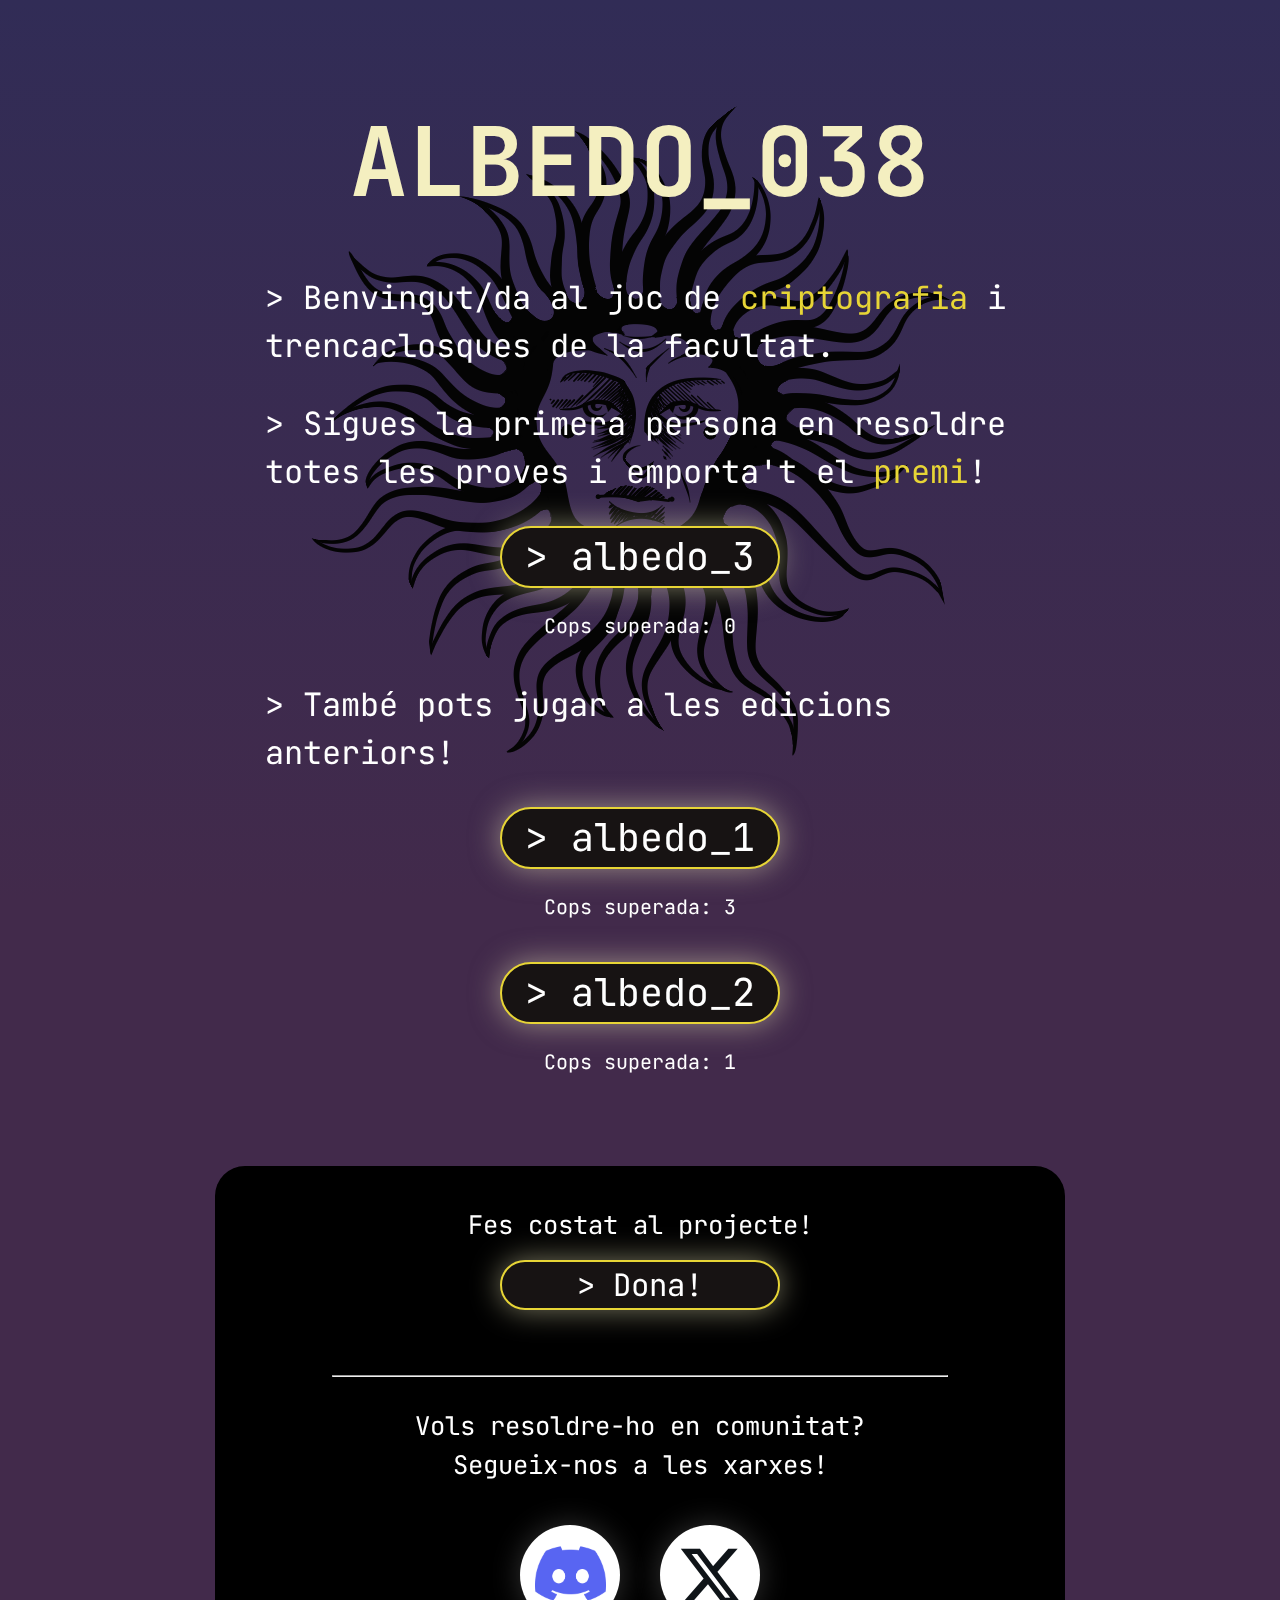
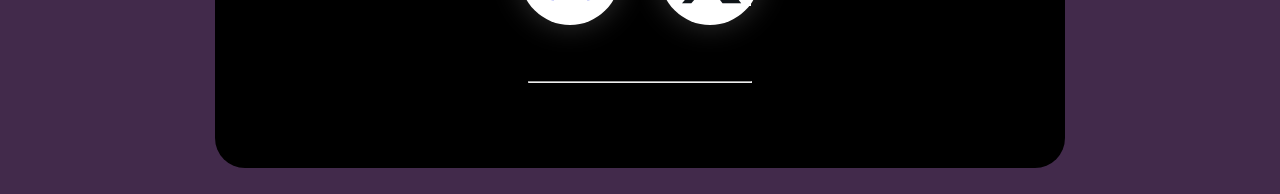
<file: index.html>
<!DOCTYPE html>
<html>
<head>
    <link href="https://fonts.googleapis.com/css?family=Roboto+Mono&display=swap" rel="stylesheet" />
    <link href="https://fonts.googleapis.com/css?family=JetBrains+Mono&display=swap" rel="stylesheet" />
    <link href="./css/main.css" rel="stylesheet" />
    <title>Albedo_038</title>
    <link rel="icon" href="./images/favicon.png">
</head>
<!-- Google tag (gtag.js) -->
<script async src="https://www.googletagmanager.com/gtag/js?id=G-PJBH20SHXK"></script>
<script>
    window.dataLayer = window.dataLayer || [];
    function gtag(){dataLayer.push(arguments);}
    gtag('js', new Date());
    
    gtag('config', 'G-PJBH20SHXK');
</script>
<body>
    <div class="background">
        <div class="background_photo"></div>
    </div>
    <div class="title">
        ALBEDO_038
    </div>
    <div class="text_body">
        <div class="body_text_content">
            > Benvingut/da al joc de <span class="text_highlight">criptografia</span> i trencaclosques de la facultat.
        </div>
        <div class="body_text_content">
            > Sigues la primera persona en resoldre totes les proves i emporta't el <span
            class="text_highlight">premi</span>!
        </div>
        <a class="button_a" href="https://albedo038-3ed.blogspot.com/" target="_blank">
            <div class="button">
                > albedo_3
            </div>
        </a>
        <div class="button_footer">
            Cops superada: 0
        </div>
        <div class="body_text_content">
            > També pots jugar a les edicions anteriors!
        </div>
        <a class="button_a" href="https://welcomealbedo038.blogspot.com/" target="_blank">
            <div class="button">
                > albedo_1
            </div>
        </a>
        <div class="button_footer">
            Cops superada: 3
        </div>
        <a class="button_a" href="https://albedo2/colors038.html" target="_blank">
            <div class="button">
                > albedo_2
            </div>
        </a>
        <div class="button_footer">
            Cops superada: 1
        </div>
        </a>
    </div>
    <div class="footer_box">
        <div class="centered_text">
            Fes costat al projecte!
        </div>
        <a class="button_a" href="https://donate.stripe.com/5kAcOe7pM46PcRW5kk" target="_blank">
            <div class="button">
                > Dona!
            </div>
        </a>
        <hr class="horizontal_line">
        <div class="centered_text">
            Vols resoldre-ho en comunitat?
        </div>
        <div class="centered_text">
            Segueix-nos a les xarxes!
        </div>
        <div class="social_media">
            <div class="social_media_list">
                <a href="https://discord.gg/pzNV6HfQ" target="_blank">
                    <div class="social_media_button">
                        <div class="discord_icon"></div>
                    </div>
                </a>
                <a href="https://twitter.com/Albedo_038_UB" target="_blank">
                    <div class="social_media_button">
                        <div class="twitter_icon"></div>
                    </div>
                </a>
            </div>
            <!-- <div class="social_media_text">
                Croma
            </div>
            <div class="social_media_list">
                <a href="https://discord.gg/NszwCS3gtX" target="_blank">
                    <div class="social_media_button">
                        <div class="discord_icon"></div>
                    </div>
                </a>
                <a href="https://instagram.com/croma.ub?igshid=YmMyMTA2M2Y=" target="_blank">
                    <div class="social_media_button">
                        <div class="instagram_icon"></div>
                    </div>
                </a>
                <a href="https://chat.whatsapp.com/LnYwAHBZp1NG6xYyUr1DCN" target="_blank">
                    <div class="social_media_button">
                        <div class="whatsapp_magic_icon"></div>
                    </div>
                </a>
                <a href="https://chat.whatsapp.com/F9s7vxtluvd5n0NdEnGFsw" target="_blank">
                    <div class="social_media_button">
                        <div class="whatsapp_rol_icon"></div>
                    </div>
                </a>
            </div>
        </div> -->
        <hr class="horizontal_line">
        <!-- <div class="sponsor_text">
            Amb el suport de
        </div>
        <div class="croma_photo"></div>
        <div class="sponsor_text">Uneix-te a l'associació de jocs de rol i Magic de la facultat!</div> -->
    </div>
</body>
</file>
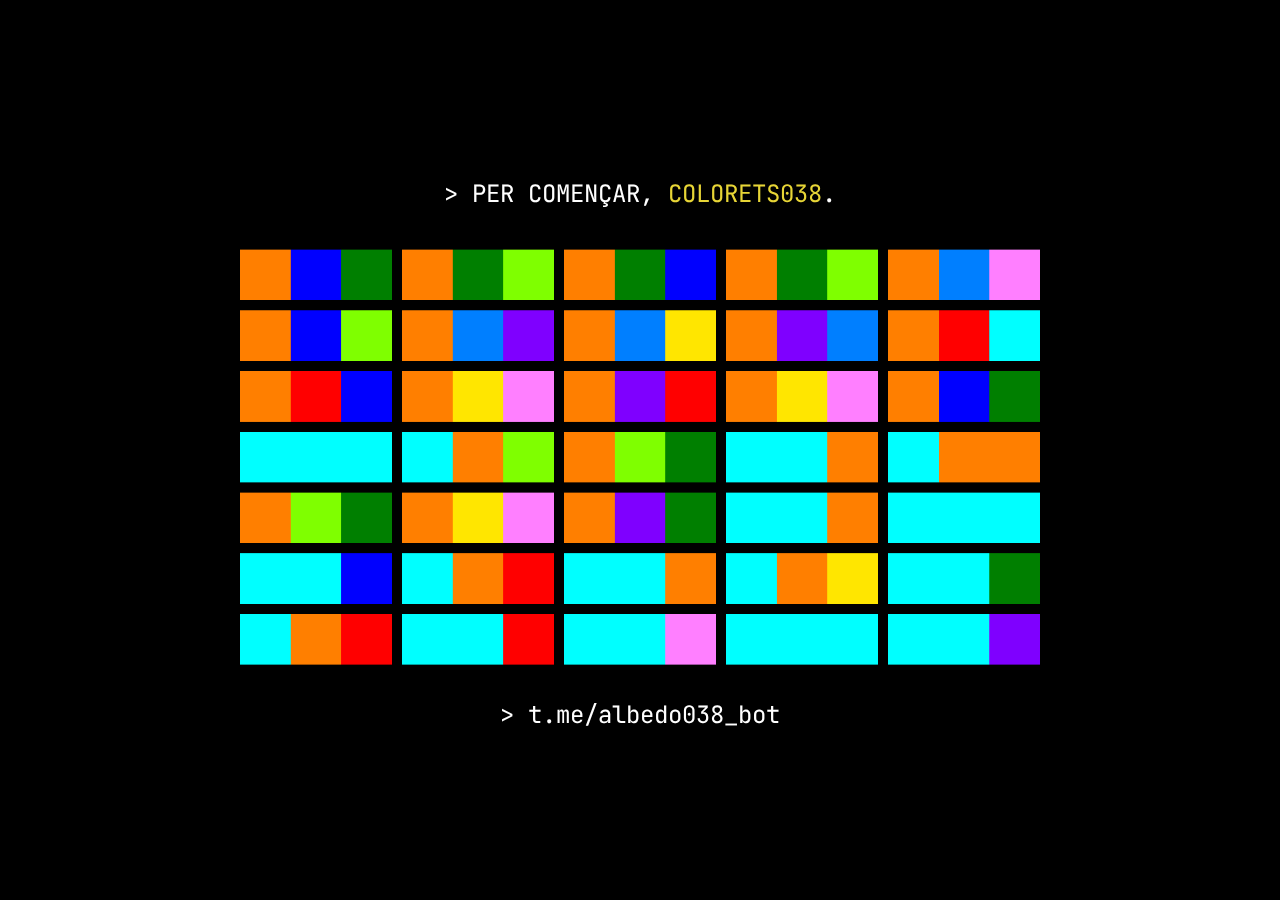
<file: albedo2/colors038.html>
<!DOCTYPE html>
<html>

<head>
    <link href="https://fonts.googleapis.com/css?family=Roboto+Mono&display=swap" rel="stylesheet" />
    <link href="https://fonts.googleapis.com/css?family=JetBrains+Mono&display=swap" rel="stylesheet" />
    <link href="./css/colors038.css" rel="stylesheet" />
    <title>Colors038</title>
</head>

<!-- Google tag (gtag.js) -->
<script async src="https://www.googletagmanager.com/gtag/js?id=G-4R57ZRMJD7"></script>
<script>
  window.dataLayer = window.dataLayer || [];
  function gtag(){dataLayer.push(arguments);}
  gtag('js', new Date());

  gtag('config', 'G-4R57ZRMJD7');
</script>

<body>
    <div class="main_container">
        <div class="background_photo"></div>
        <div class="text_body">
            <div class="body_text_content">
                > PER COMENÇAR, <span class="text_highlight">COLORETS038</span>.
            </div>
        </div>
        <div class="photo_container">
            <img src="./images/Colors038.png" alt="Colors038" class="photo" />
        </div>

        <div class="text_body">
            <a href="https://t.me/albedo038_bot" target="_blank">
                <div class="body_text_content">
                    > t.me/albedo038_bot
                </div>
            </a>
        </div>
    </div>
</body>
</file>
<file: css/main.css>
* {
    box-sizing: border-box
}

body {
    font-family: JetBrains Mono, monospace;
    font-size: xx-large;
    line-height: 1.5;
    color: rgb(255, 255, 255);
    background-color: rgba(66, 42, 75, 1);
    margin: 0;
    padding: 0;
}

a:link {
    color: white;
    text-decoration: none;
}

a:visited {
    color: white;
}



.background {
    width: 100%;
    height: 100%;
    position: fixed;
    background: linear-gradient(rgb(49, 44, 86), rgba(66, 42, 75, 1));
    ;
    opacity: 1;
    z-index: -1;
    overflow: hidden;
}

.background_photo {
    width: 100%;
    height: 100%;
    position: absolute;
    background: url(../images/albedo_background.png);
    background-size: contain;
    background-repeat: no-repeat;
    background-position: center center;
    opacity: 1;
    top: 0;
}

.title {
    font-size: 300%;
    font-weight: 700;
    text-align: center;
    padding-top: 7%;
    margin-bottom: 0;
    color: rgba(244, 239, 192, 1);
    font-weight: ExtraBold;
}

.text_highlight {
    color: rgba(231, 213, 54, 1);
}

.text_body {
    width: 85%;
    max-width: 750px;
    margin: 2% auto;
    display: flex;
    flex-direction: column;
}

.body_text_content {
    margin: 2% 0;
}

.button {
    /* width: 100%;
    height: 100%; */
    background-color: rgba(23, 19, 19, 1);
    border: 2px solid rgba(231, 213, 54, 1);
    border-radius: 50px;
    display: flex;
    justify-content: center;
    align-items: center;
    font-size: 120%;
    cursor: pointer;
    box-shadow: 0 0 30px 0 rgba(244, 239, 192, 0.5);
}

.button:hover {
    background-color: rgba(231, 213, 54, 1);
    color: rgba(23, 19, 19, 1);
}

.button_footer {
    font-size: 20px;
    text-align: center;
    padding-bottom: 25px;
}

.button_a {
    width: 280px;
    height: 70px;
    margin: 2% auto;
}

.footer_box {
    background-color: black;
    width: 96%;
    max-width: 850px;
    /* height: 800px; */
    margin: 2% auto;
    margin-top: 5%;
    border-radius: 30px;
    display: flex;
    flex-direction: column;
    font-size: 80%;
    padding: 40px;
}

.centered_text {
    text-align: center;
}

.deactivated{
    /* border: none;
    box-shadow: none; */
    background-color: rgb(87, 83, 83);
    color: rgba(23, 19, 19, 1);
    box-shadow: none;
    pointer-events: none;
}

.social_media {
    display: flex;
    flex-direction: column;
    justify-content: center;
    align-items: center;
    margin: 2% auto;
}

.social_media_list {
    display: flex;
    justify-content: center;
    align-items: center;
    margin: 2% auto;
}

.social_media_text {
    margin: 0 10px;
    font-size: 30px;
    color: rgba(244, 239, 192, 1);
}

.social_media_button {
    width: 100px;
    height: 100px;
    border-radius: 50%;
    margin: 20px;
    background-color: white;
    display: flex;
    justify-content: center;
    align-items: center;
    cursor: pointer;
    box-shadow: 0 0 30px 0 rgba(255, 255, 255, 0.2);
    object-fit: cover;
}

.discord_icon {
    width: 80%;
    height: 80%;
    position: relative;
    background: url(../images/discord_icon.png);
    background-size: contain;
    background-repeat: no-repeat;
    background-position: center center;
    opacity: 1;
    top: 2%;

}

.twitter_icon {
    width: 80%;
    height: 80%;
    position: relative;
    background: url(../images/twitter_icon.jpg);
    background-size: contain;
    background-repeat: no-repeat;
    background-position: center center;
    opacity: 1;
    top: 1%;
    left: 1%
}

.instagram_icon {
    width: 70%;
    height: 70%;
    position: relative;
    background: url(../images/instagram_icon.png);
    background-size: contain;
    background-repeat: no-repeat;
    background-position: center center;
    opacity: 1;
    left: 1%;
}

.whatsapp_magic_icon {
    width: 75%;
    height: 75%;
    position: relative;
    background: url(../images/whatsapp_magic_icon.png);
    background-size: contain;
    background-repeat: no-repeat;
    background-position: center center;
    opacity: 1;
}

.whatsapp_rol_icon {
    width: 75%;
    height: 75%;
    position: relative;
    background: url(../images/whatsapp_rol_icon.png);
    background-size: contain;
    background-repeat: no-repeat;
    background-position: center center;
    opacity: 1;
}

.horizontal_line {
    width: 80%;
    height: 1px;
    background-color: white;
    margin: 30px auto;
}

.croma_photo {
    width: 80%;
    height: 100px;
    position: relative;
    background: url(../images/croma_photo.png);
    background-size: contain;
    background-repeat: no-repeat;
    background-position: center center;
    opacity: 1;
    margin: 20px auto;
}

.sponsor_text {
    margin: 0 10%;
}
</file>
<file: albedo2/css/colors038.css>
* {
    box-sizing: border-box
}

body {
    font-family: JetBrains Mono, monospace;
    font-size: x-large;
    line-height: 1.5;
    color: white;
    background-color: black;
    margin: 0;
}

a:link {
    color: white;
    text-decoration: none;
}

a:visited {
    color: white;
}


.main_container {
    width: 100%;
    position: fixed;
    top: 50%;
    -webkit-transform: translate(0, -50%);
    transform: translate(0, -50%);
}

.photo {
    width: 80%;
    max-width: 800px;
    background-image: url(../images/Colors038.png);
    background-size: contain;
    background-repeat: no-repeat;
    background-position: center center;
    opacity: 1;
}

.photo_container {
    width: 100%;
    height: fit-content;
    display: flex;
    flex-direction: column;
    justify-content: center;
    align-items: center;
}


.text_highlight {
    color: rgba(231, 213, 54, 1);
}

.text_body {
    width: 80%;
    max-width: 650px;
    margin: 2% auto;
    display: flex;
    flex-direction: column;
    align-items: center;
    justify-content: center;
}

.body_text_content {
    margin: 2% 0;
}
</file>
